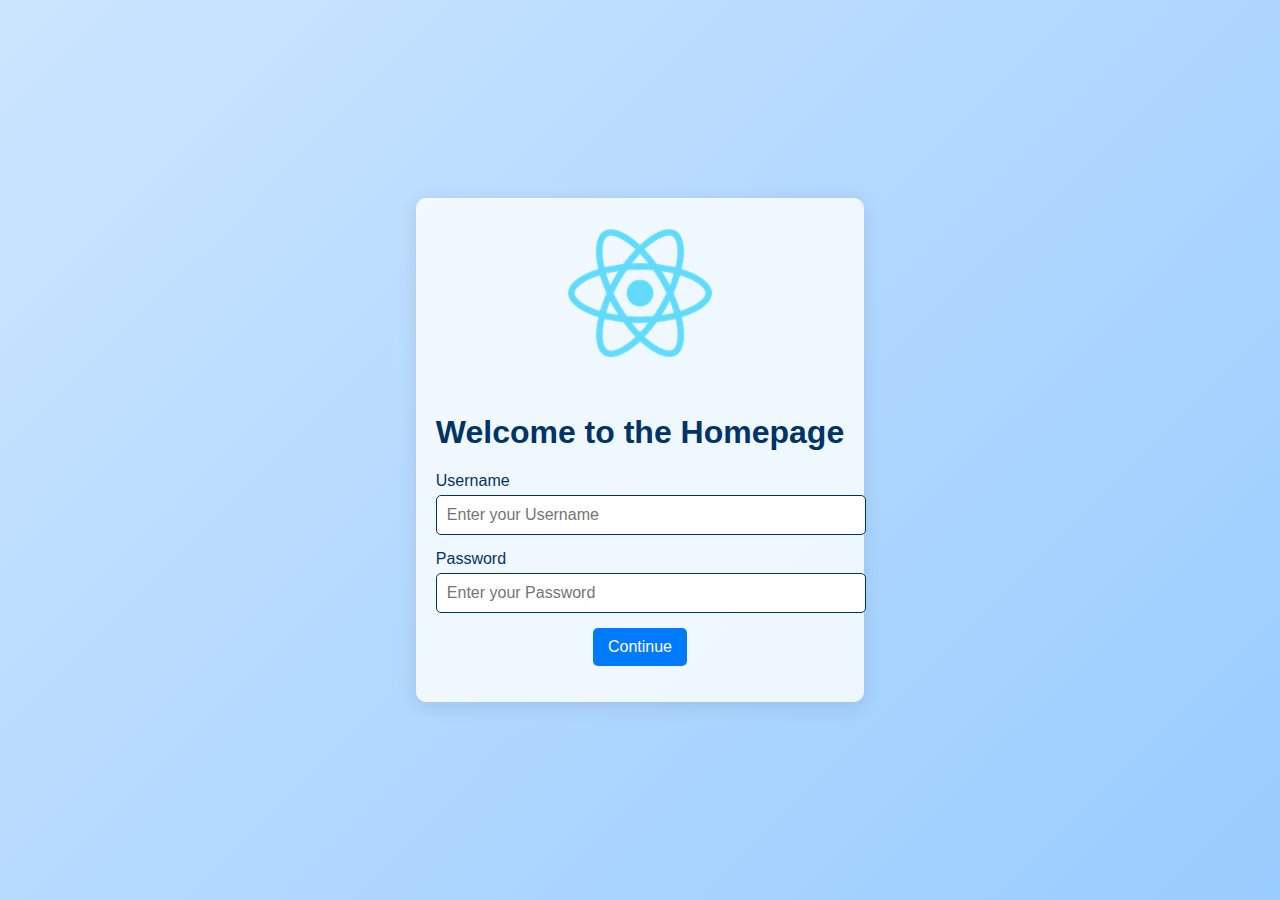
<file: index.html>
<!DOCTYPE html>
<html lang="en">
<head>
    <meta charset="UTF-8">
    <meta name="viewport" content="width=device-width, initial-scale=1.0">
    <meta http-equiv="X-UA-Compatible" content="IE=edge">
    <title>Homepage</title>
    <link rel="stylesheet" href="Homepage.css">
</head>
<body>
    <div class="container">
        <div class="form-container">
            <!-- Add your logo here above the form -->
            <img src="logo192.png" alt="Logo" class="logo-image">

            <h1>Welcome to the Homepage</h1>    
            <div class="input-group">
                <label for="Username">Username</label>
                <input type="text" id="Username" Username="Username" placeholder="Enter your Username">
            </div>
            <div class="input-group">
                <label for="Password">Password</label>
                <input type="Password" id="Password" Username="Password" placeholder="Enter your Password">
            </div>

            <button class="continue-button" onclick="validateForm()">Continue</button>
            <p id="error-message" style="color: red; display: none;"></p>

            <ul>
                <!-- Link to the Profile Page -->
               
            </ul>
        </div>
    </div>

    <script src="Homepage.js"></script>
</body>
</html>
</file>
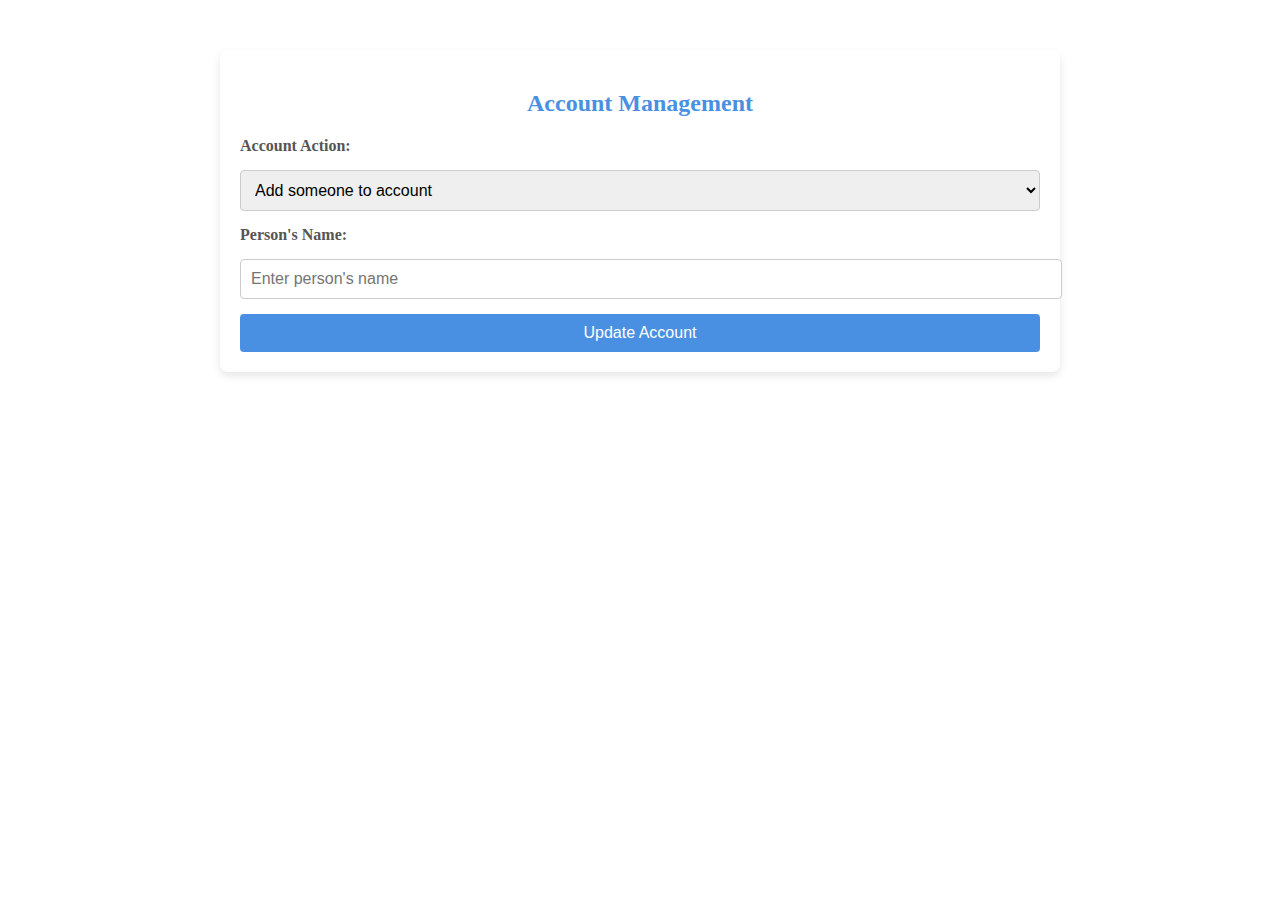
<file: AccountManagement.html>
<!-- AccountManagement.html -->
<!DOCTYPE html>
<html lang="en">
<head>
    <meta charset="UTF-8">
    <meta name="viewport" content="width=device-width, initial-scale=1.0">
    <title>Account Management</title>
    <link rel="stylesheet" href="AccountManagement.css">
</head>
<body>
    <div class="container">
        <h2>Account Management</h2>
        <form>
            <label for="account-action">Account Action:</label>
            <select id="account-action">
                <option value="add">Add someone to account</option>
                <option value="remove">Remove someone from account</option>
            </select>

            <label for="person-name">Person's Name:</label>
            <input type="text" id="person-name" placeholder="Enter person's name">

            <button type="submit">Update Account</button>
        </form>
    </div>
</body>
</html>
</file>
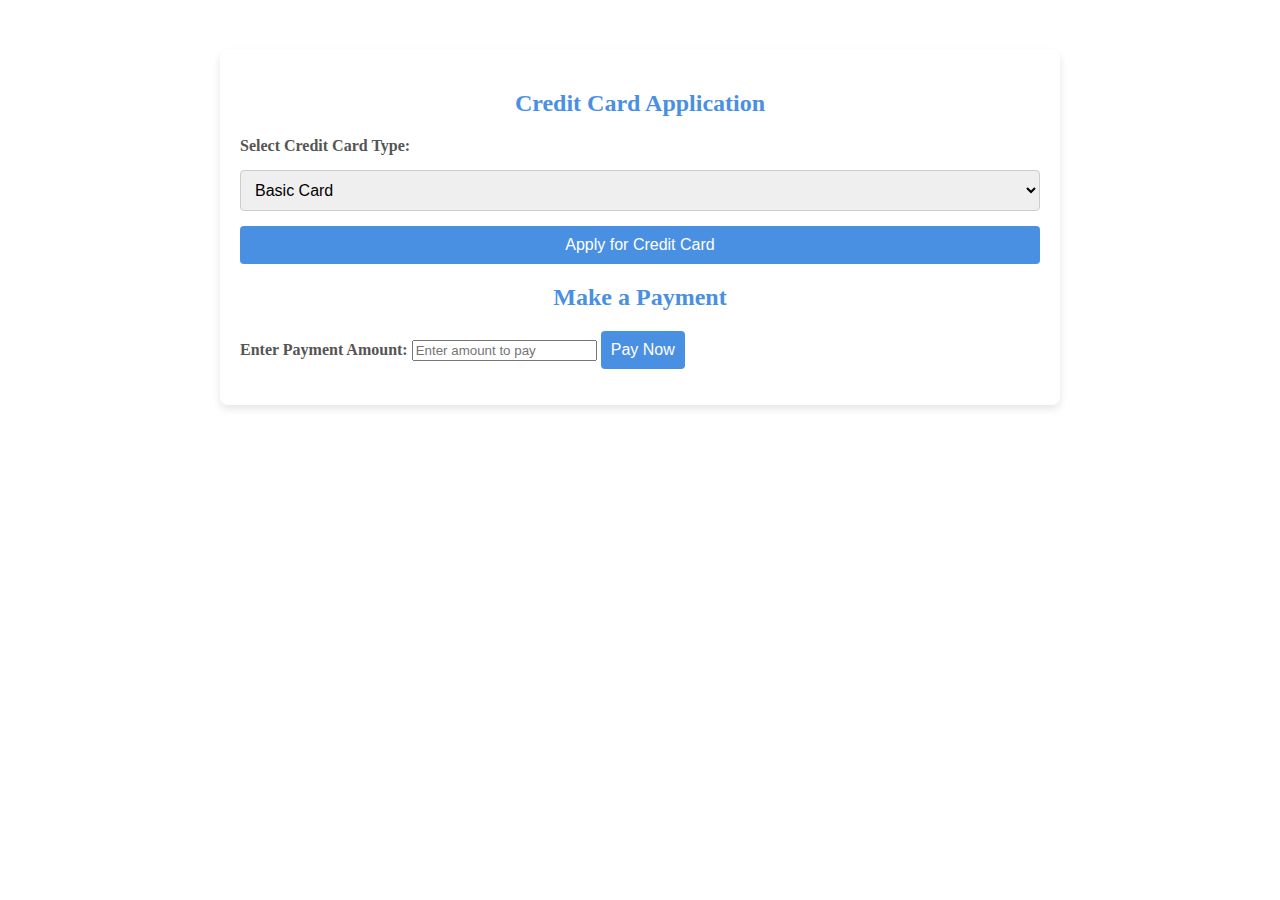
<file: CreditCardApplication.html>
<!-- CreditCardApplication.html -->
<!DOCTYPE html>
<html lang="en">
<head>
    <meta charset="UTF-8">
    <meta name="viewport" content="width=device-width, initial-scale=1.0">
    <title>Credit Card Application</title>
    <link rel="stylesheet" href="CreditCardApplication.css">
</head>
<body>
    <div class="container">
        <h2>Credit Card Application</h2>
        <form>
            <label for="card-type">Select Credit Card Type:</label>
            <select id="card-type">
                <option value="basic">Basic Card</option>
                <option value="premium">Premium Card</option>
                <option value="platinum">Platinum Card</option>
            </select>

            <button type="submit">Apply for Credit Card</button>
        </form>
        <p id="approval-status"></p>

        <h2>Make a Payment</h2>
    <label for="payment-amount">Enter Payment Amount:</label>
    <input type="number" id="payment-amount" placeholder="Enter amount to pay">
    <button onclick="makePayment()">Pay Now</button>
    <p id="payment-status"></p>
    </div>
</body>
</html>
</file>
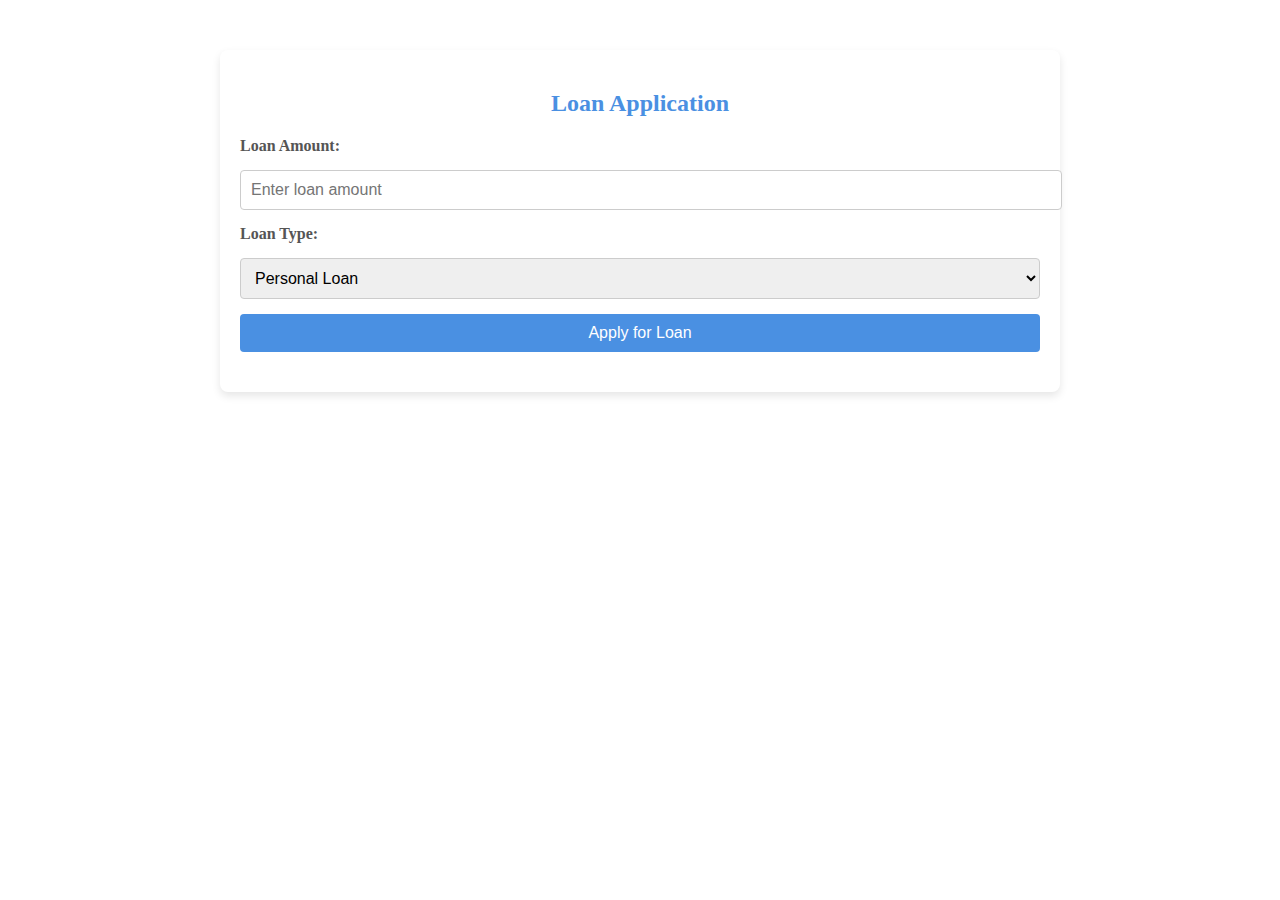
<file: LoanApplication.html>
<!-- LoanApplication.html -->
<!DOCTYPE html>
<html lang="en">
<head>
    <meta charset="UTF-8">
    <meta name="viewport" content="width=device-width, initial-scale=1.0">
    <title>Loan Application</title>
    <link rel="stylesheet" href="LoanApplication.css">
</head>
<body>
    <div class="container">
        <h2>Loan Application</h2>
        <form>
            <label for="loan-amount">Loan Amount:</label>
            <input type="number" id="loan-amount" placeholder="Enter loan amount">

            <label for="loan-type">Loan Type:</label>
            <select id="loan-type">
                <option value="personal">Personal Loan</option>
                <option value="home">Home Loan</option>
                <option value="auto">Auto Loan</option>
            </select>

            <button type="submit">Apply for Loan</button>
        </form>
        <p id="loan-status"></p>
    </div>
</body>
</html>
</file>
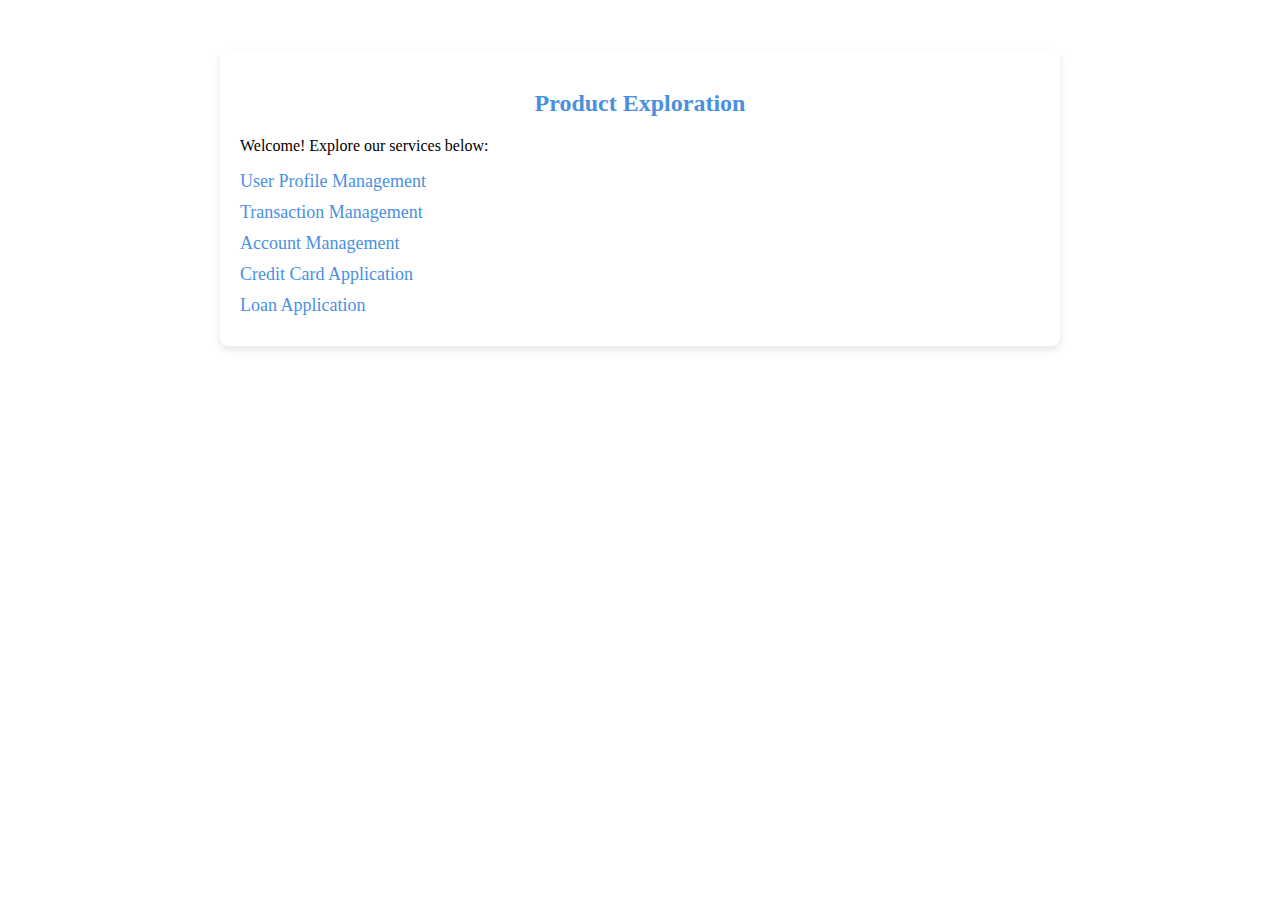
<file: ProductExploration.html>
<!-- ProductExploration.html -->
<!DOCTYPE html>
<html lang="en">
<head>
    <meta charset="UTF-8">
    <meta name="viewport" content="width=device-width, initial-scale=1.0">
    <title>Product Exploration</title>
    <link rel="stylesheet" href="ProductExploration.css">
</head>
<body>
    <div class="container">
        <h2>Product Exploration</h2>
        <p>Welcome! Explore our services below:</p>
        <ul>
            <li><a href="UserProfile.html">User Profile Management</a></li>
            <li><a href="TransactionManagement.html">Transaction Management</a></li>
            <li><a href="AccountManagement.html">Account Management</a></li>
            <li><a href="CreditCardApplication.html">Credit Card Application</a></li>
            <li><a href="LoanApplication.html">Loan Application</a></li>
        </ul>
    </div>
</body>
</html>
</file>
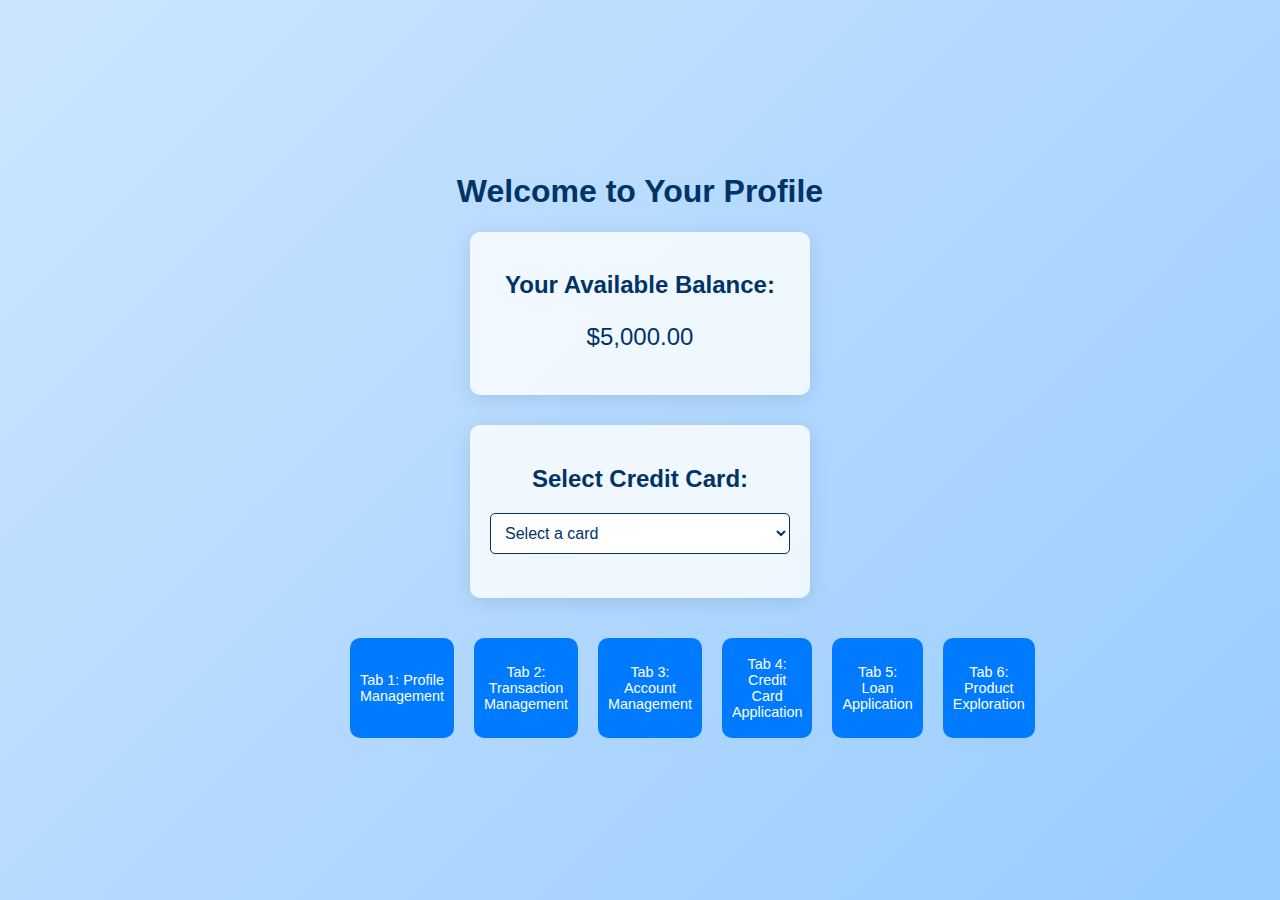
<file: ProfilePage.html>
<!DOCTYPE html>
<html lang="en">
<head>
    <meta charset="UTF-8">
    <meta name="viewport" content="width=device-width, initial-scale=1.0">
    <meta http-equiv="X-UA-Compatible" content="IE=edge">
    <title>Profile Page</title>
    <link rel="stylesheet" href="ProfilePage.css">
</head>
<body>
    <div class="container">
        <!-- Greeting -->
        <h1 id="greeting">Welcome to Your Profile</h1>

        <!-- Available Balance Section -->
        <div class="balance-section">
            <h2>Your Available Balance:</h2>
            <p id="available-balance">$5,000.00</p>
        </div>

        <!-- Credit Card Dropdown -->
        <div class="credit-card-section">
            <h2>Select Credit Card:</h2>
            <select id="credit-card-dropdown" onchange="showCardBalance()">
                <option value="" disabled selected>Select a card</option>
                <option value="card1">Visa - ****1234</option>
                <option value="card2">MasterCard - ****5678</option>
            </select>
            <p id="card-balance"></p>
        </div>

        <!-- 6 Tabs for Navigation -->
        <div class="tabs-section">
            <ul>
                <li><a href="UserProfile.html">Tab 1: Profile Management</a></li>
                <li><a href="TransactionManagement.html">Tab 2: Transaction Management</a></li>
                <li><a href="AccountManagement.html">Tab 3: Account Management</a></li>
                <li><a href="CreditCardApplication.html">Tab 4: Credit Card Application</a></li>
                <li><a href="LoanApplication.html">Tab 5: Loan Application</a></li>
                <li><a href="ProductExploration.html">Tab 6: Product Exploration</a></li>
            </ul>
        </div>
    </div>

    <script src="ProfilePage.js"></script>
</body>
</html>
</file>
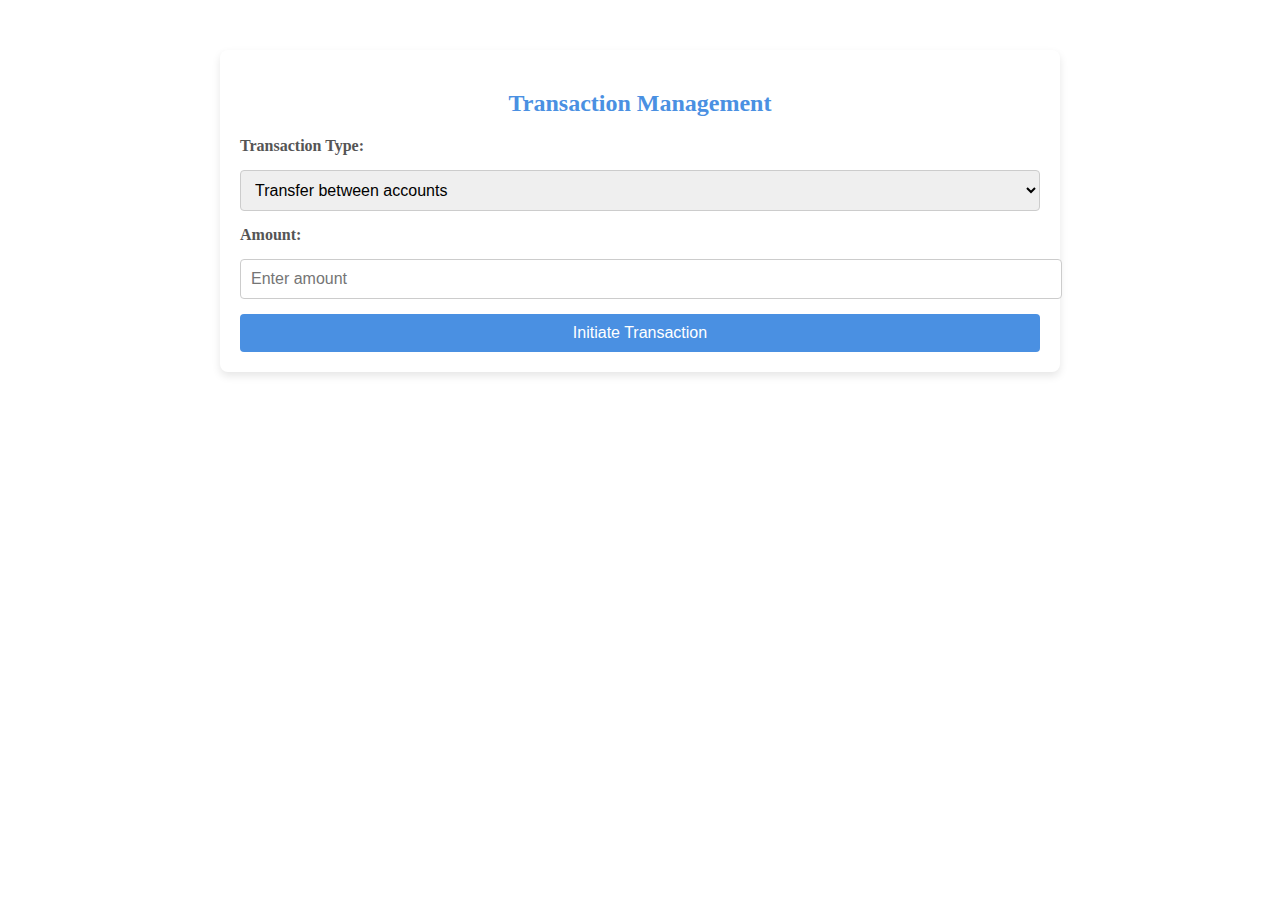
<file: TransactionManagement.html>
<!-- TransactionManagement.html -->
<!DOCTYPE html>
<html lang="en">
<head>
    <meta charset="UTF-8">
    <meta name="viewport" content="width=device-width, initial-scale=1.0">
    <title>Transaction Management</title>
    <link rel="stylesheet" href="TransactionManagement.css">
</head>
<body>
    <div class="container">
        <h2>Transaction Management</h2>
        <form>
            <label for="transaction-type">Transaction Type:</label>
            <select id="transaction-type">
                <option value="transfer">Transfer between accounts</option>
                <option value="cc-payment">Pay Credit Card Bill</option>
            </select>

            <label for="amount">Amount:</label>
            <input type="number" id="amount" placeholder="Enter amount">

            <button type="submit">Initiate Transaction</button>
        </form>
    </div>
</body>
</html>
</file>
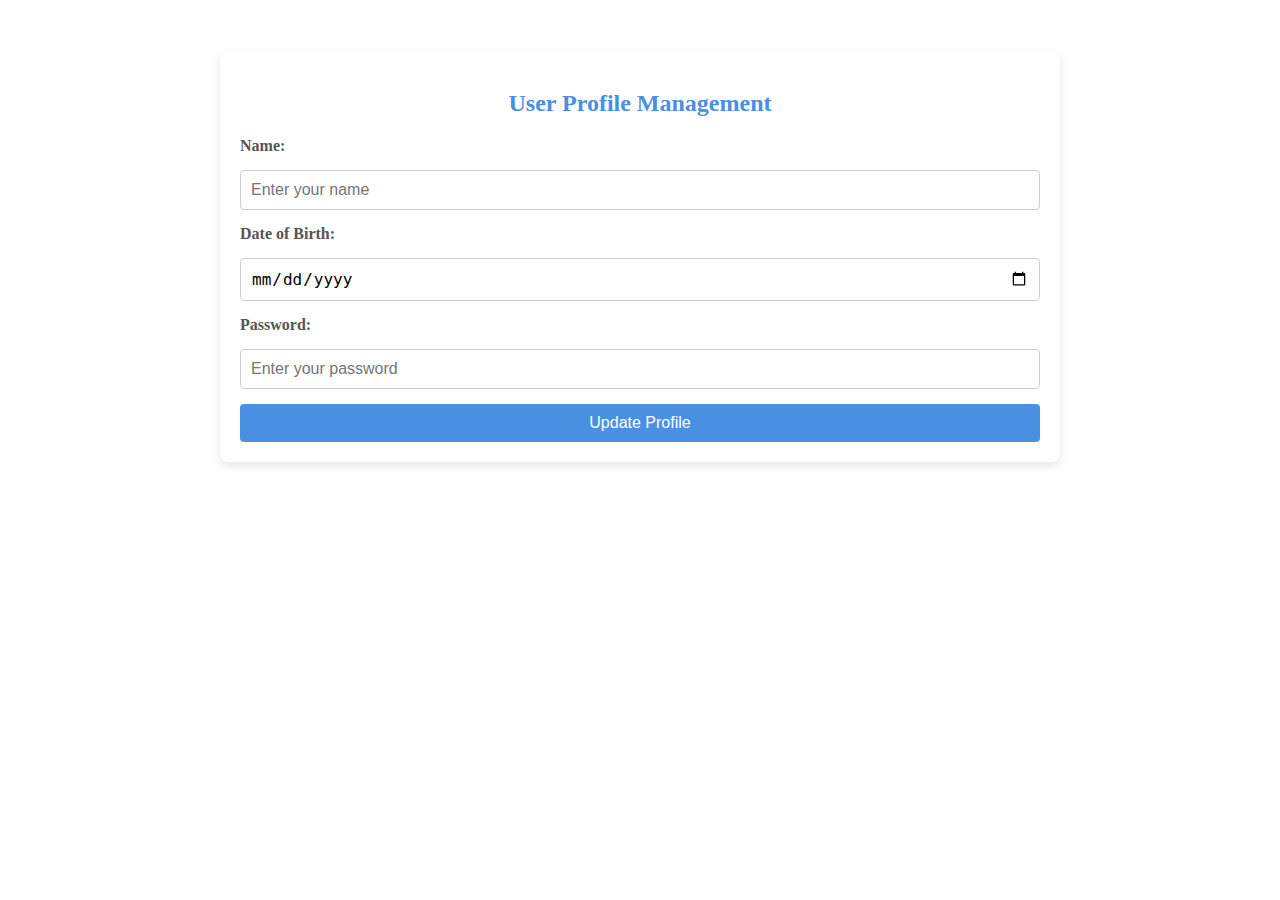
<file: UserProfile.html>
<!-- UserProfile.html -->
<!DOCTYPE html>
<html lang="en">
<head>
    <meta charset="UTF-8">
    <meta name="viewport" content="width=device-width, initial-scale=1.0">
    <title>User Profile Management</title>
    <link rel="stylesheet" href="UserProfile.css">
</head>
<body>
    <div class="container">
        <h2>User Profile Management</h2>
        <form>
            <label for="name">Name:</label>
            <input type="text" id="name" placeholder="Enter your name">

            <label for="dob">Date of Birth:</label>
            <input type="date" id="dob">

            <label for="password">Password:</label>
            <input type="password" id="password" placeholder="Enter your password">

            <button type="submit">Update Profile</button>
        </form>
    </div>
</body>
</html>
</file>
<file: Homepage.css>
body {
    margin: 0;
    padding: 0;
    font-family: Arial, sans-serif;
}

.container {
    display: flex;
    flex-direction: column;
    align-items: center;
    justify-content: center;
    height: 100vh;
    background: linear-gradient(135deg, #cce5ff, #99ccff);
    position: relative;
}

.form-container {
    background-color: rgba(255, 255, 255, 0.8);
    padding: 20px;
    border-radius: 10px;
    box-shadow: 0 4px 20px rgba(0, 0, 0, 0.1);
    text-align: center;
}

.logo-image {
    width: 150px; /* Adjust the width of the logo */
    height: auto; /* Maintain aspect ratio */
    margin-bottom: 20px; /* Space between the logo and the form */
}

h1 {
    color: #003366;
}

.input-group {
    margin: 15px 0;
    text-align: left;
}

label {
    display: block;
    margin-bottom: 5px;
    color: #003366;
}

input {
    width: 100%;
    padding: 10px;
    border: 1px solid #003366;
    border-radius: 5px;
    font-size: 16px;
}

input:focus {
    outline: none;
    border-color: #0056b3;
}

.continue-button {
    background-color: #007bff;
    color: white;
    border: none;
    padding: 10px 15px;
    border-radius: 5px;
    cursor: pointer;
    font-size: 16px;
    transition: background-color 0.3s;
}

.continue-button:hover {
    background-color: #0056b3;
}

#error-message {
    margin-top: 15px;
    font-size: 14px;
}
</file>
<file: AccountManagement.css>
/* AccountManagement.css */
.container {
    max-width: 800px;
    margin: 50px auto;
    background-color: #fff;
    padding: 20px;
    border-radius: 8px;
    box-shadow: 0 4px 8px rgba(0, 0, 0, 0.1);
}

h2 {
    color: #4a90e2;
    text-align: center;
    margin-bottom: 20px;
}

form {
    display: flex;
    flex-direction: column;
    gap: 15px;
}

label {
    font-weight: bold;
    color: #555;
}

input, select {
    padding: 10px;
    border: 1px solid #ccc;
    border-radius: 4px;
    font-size: 16px;
    width: 100%;
}

button {
    background-color: #4a90e2;
    color: white;
    padding: 10px;
    border: none;
    border-radius: 4px;
    cursor: pointer;
    font-size: 16px;
}

button:hover {
    background-color: #357ab8;
}
</file>
<file: CreditCardApplication.css>
/* CreditCardApplication.css */
.container {
    max-width: 800px;
    margin: 50px auto;
    background-color: #fff;
    padding: 20px;
    border-radius: 8px;
    box-shadow: 0 4px 8px rgba(0, 0, 0, 0.1);
}

h2 {
    color: #4a90e2;
    text-align: center;
    margin-bottom: 20px;
}

form {
    display: flex;
    flex-direction: column;
    gap: 15px;
}

label {
    font-weight: bold;
    color: #555;
}

select {
    padding: 10px;
    border: 1px solid #ccc;
    border-radius: 4px;
    font-size: 16px;
    width: 100%;
}

button {
    background-color: #4a90e2;
    color: white;
    padding: 10px;
    border: none;
    border-radius: 4px;
    cursor: pointer;
    font-size: 16px;
}

button:hover {
    background-color: #357ab8;
}

#approval-status {
    color: green;
    text-align: center;
    margin-top: 20px;
}
</file>
<file: LoanApplication.css>
/* LoanApplication.css */
.container {
    max-width: 800px;
    margin: 50px auto;
    background-color: #fff;
    padding: 20px;
    border-radius: 8px;
    box-shadow: 0 4px 8px rgba(0, 0, 0, 0.1);
}

h2 {
    color: #4a90e2;
    text-align: center;
    margin-bottom: 20px;
}

form {
    display: flex;
    flex-direction: column;
    gap: 15px;
}

label {
    font-weight: bold;
    color: #555;
}

input, select {
    padding: 10px;
    border: 1px solid #ccc;
    border-radius: 4px;
    font-size: 16px;
    width: 100%;
}

button {
    background-color: #4a90e2;
    color: white;
    padding: 10px;
    border: none;
    border-radius: 4px;
    cursor: pointer;
    font-size: 16px;
}

button:hover {
    background-color: #357ab8;
}

#loan-status {
    color: green;
    text-align: center;
    margin-top: 20px;
}
</file>
<file: ProductExploration.css>
/* ProductExploration.css */
.container {
    max-width: 800px;
    margin: 50px auto;
    background-color: #fff;
    padding: 20px;
    border-radius: 8px;
    box-shadow: 0 4px 8px rgba(0, 0, 0, 0.1);
}

h2 {
    color: #4a90e2;
    text-align: center;
    margin-bottom: 20px;
}

ul {
    list-style-type: none;
    padding: 0;
    margin: 0;
}

li {
    margin: 10px 0;
}

li a {
    text-decoration: none;
    color: #4a90e2;
    font-size: 18px;
    transition: color 0.3s ease;
}

li a:hover {
    color: #357ab8;
}
</file>
<file: ProfilePage.css>
body {
    margin: 0;
    padding: 0;
    font-family: Arial, sans-serif;
}

.container {
    display: flex;
    flex-direction: column;
    align-items: center;
    justify-content: center;
    height: 100vh;
    background: linear-gradient(135deg, #cce5ff, #99ccff);
    padding: 20px;
    box-sizing: border-box;
}

h1 {
    color: #003366;
}

h2 {
    color: #003366;
    margin-bottom: 10px;
}

p {
    font-size: 1.5em;
    color: #003366;
}

.balance-section {
    background-color: rgba(255, 255, 255, 0.8);
    padding: 20px;
    border-radius: 10px;
    box-shadow: 0 4px 20px rgba(0, 0, 0, 0.1);
    text-align: center;
    width: 300px;
    margin-bottom: 30px;
}

.credit-card-section {
    background-color: rgba(255, 255, 255, 0.8);
    padding: 20px;
    border-radius: 10px;
    box-shadow: 0 4px 20px rgba(0, 0, 0, 0.1);
    text-align: center;
    width: 300px;
    margin-bottom: 30px;
}

select {
    width: 100%;
    padding: 10px;
    font-size: 1em;
    margin-top: 10px;
    border: 1px solid #003366;
    border-radius: 5px;
    background-color: white;
    color: #003366;
}



.tabs-section ul {
    list-style: none;
    padding: 0;
    display: flex;
    justify-content: space-between;
    width: 100%;
    max-width: 600px;
    margin: 0 auto;
}

.tabs-section ul li {
    margin: 10px;
    flex: 1;
}

.tabs-section ul li a {
    display: flex;
    flex-direction: column;
    align-items: center;
    justify-content: center;
    text-align: center;
    height: 80px;
    padding: 10px;
    font-size: 0.9em;
    word-wrap: break-word;
    overflow: hidden;
    text-decoration: none;
    color: white;
    background-color: #007bff;
    border-radius: 10px;
    transition: all 0.3s ease;
}

.tabs-section ul li a:hover {
    background-color: #0056b3;
    transform: translateY(-5px);
    box-shadow: 0 5px 15px rgba(0, 0, 0, 0.2);
}

.tabs-section ul li a:active {
    transform: translateY(0);
    box-shadow: 0 2px 5px rgba(0, 0, 0, 0.2);
}

/* Animation for clicked tab */
@keyframes tabClick {
    0% { transform: scale(1); }
    50% { transform: scale(0.9); }
    100% { transform: scale(1); }
}

.tabs-section ul li a.active {
    background-color: #0056b3;
    animation: tabClick 0.3s ease;
}

@media (max-width: 600px) {
    .tabs-section ul {
        flex-wrap: wrap;
    }
    
    .tabs-section ul li {
        flex-basis: calc(33.333% - 20px);
    }
}

@media (max-width: 400px) {
    .tabs-section ul li {
        flex-basis: calc(50% - 20px);
    }
}
</file>
<file: TransactionManagement.css>
/* TransactionManagement.css */
.container {
    max-width: 800px;
    margin: 50px auto;
    background-color: #fff;
    padding: 20px;
    border-radius: 8px;
    box-shadow: 0 4px 8px rgba(0, 0, 0, 0.1);
}

h2 {
    color: #4a90e2;
    text-align: center;
    margin-bottom: 20px;
}

form {
    display: flex;
    flex-direction: column;
    gap: 15px;
}

label {
    font-weight: bold;
    color: #555;
}

input, select {
    padding: 10px;
    border: 1px solid #ccc;
    border-radius: 4px;
    font-size: 16px;
    width: 100%;
}

button {
    background-color: #4a90e2;
    color: white;
    padding: 10px;
    border: none;
    border-radius: 4px;
    cursor: pointer;
    font-size: 16px;
}

button:hover {
    background-color: #357ab8;
}
</file>
<file: UserProfile.css>
/* UserProfile.css */
.container {
    max-width: 800px;
    margin: 50px auto;
    background-color: #fff;
    padding: 20px;
    border-radius: 8px;
    box-shadow: 0 4px 8px rgba(0, 0, 0, 0.1);
}

h2 {
    color: #4a90e2;
    text-align: center;
    margin-bottom: 20px;
}

form {
    display: flex;
    flex-direction: column;
    gap: 15px;
}

label {
    font-weight: bold;
    color: #555;
}

input {
    padding: 10px;
    border: 1px solid #ccc;
    border-radius: 4px;
    font-size: 16px;
}

button {
    background-color: #4a90e2;
    color: white;
    padding: 10px;
    border: none;
    border-radius: 4px;
    cursor: pointer;
    font-size: 16px;
}

button:hover {
    background-color: #357ab8;
}
</file>
